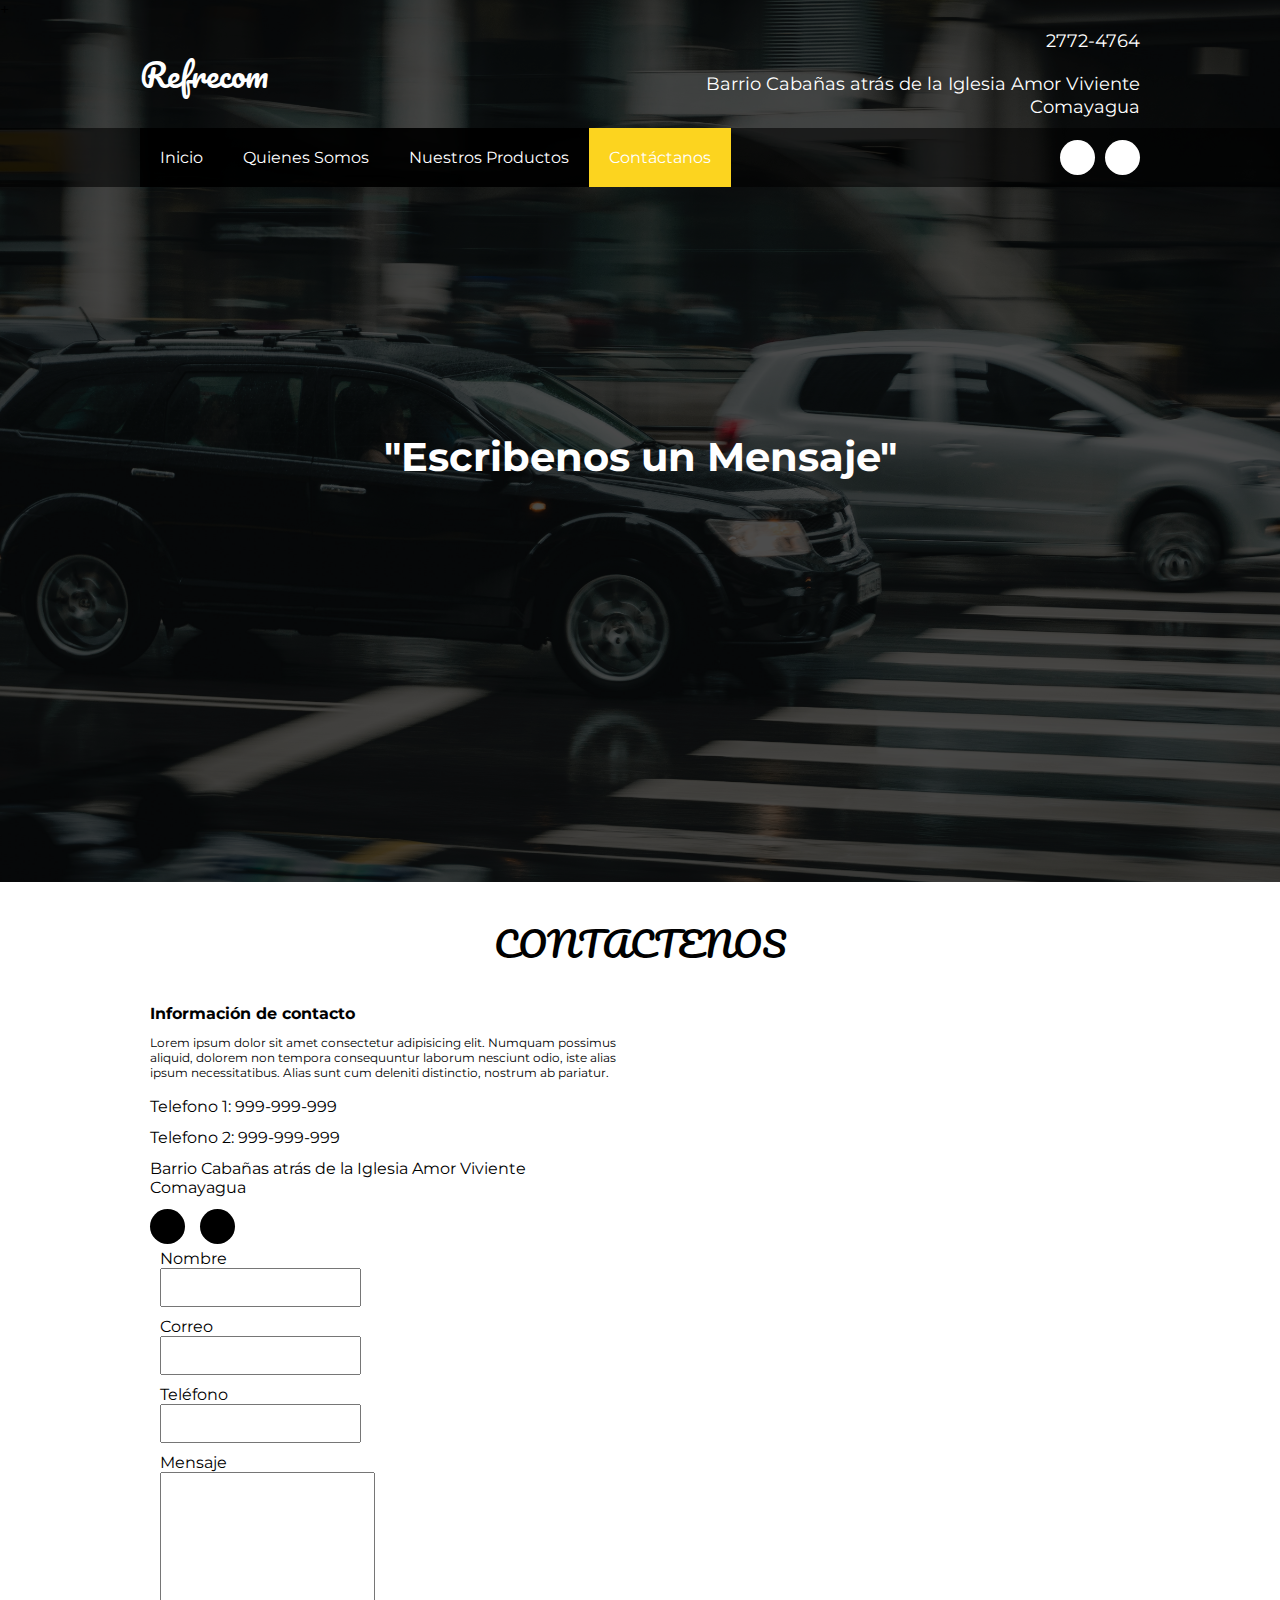
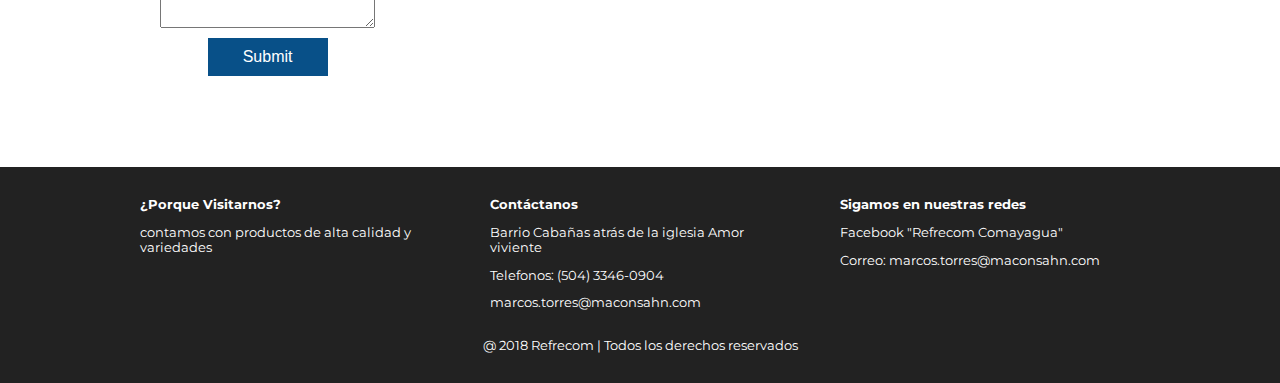
<file: contactanos.html>
+
<!DOCTYPE html>
<html lang="es">
<head>
    <meta charset="UTF-8">
    <title>REFRECOM</title>
    <link rel="stylesheet" href="css/estilos.css">
    <link rel="stylesheet" href="css/contactanos.css">
    <meta name="viewport" content="width=device-width, user-scalable=no, initial-scale=1.0, maximum-scale=3.0, minimum-scale=1.0">
    <link href="https://fonts.googleapis.com/css?family=Montserrat:400,700|Pacifico" rel="stylesheet">
    <link href="https://file.myfontastic.com/QvgyfbwBCjq2RhFvGAxk6o/icons.css" rel="stylesheet">   
</head>
<body>
    <header class="main-header">
        <div class="container container--flex">
           <div class="logo-container column column--50 ">
               <h1 class="logo"> Refrecom </h1>
           </div> 
               <div class="main-header__contactInfo column column--50">
               <p class="main-header__contactInfo__celular">
                <span class="icon-celular">2772-4764</span>
               </p>
               <p class="main-header__contactInfo__address">
                   <span class="icon-map">Barrio Cabañas atrás de la Iglesia Amor Viviente Comayagua</span>
                   </p>
           </div>
        </div>
    </header>
    
    <nav class="main-nav">
        <div class="container container--flex">
              <span class="icon-menu" id="btnmenu"></span>
            <ul class="menu" id="menu">
                  <li class="menu__item"><a href="index.html" class="menu__link ">Inicio</a></li>
                  <li class="menu__item"><a href="quienes.html" class="menu__link">Quienes Somos</a></li>
                  <li class="menu__item"><a href="productos.html" class="menu__link">Nuestros Productos</a></li>
                  <li class="menu__item"><a href="contactanos.html" class="menu__link menu__link--select">Contáctanos</a></li>
             </ul>
             <div class="social-icon">
                 <a href="" class="social-icon__link"><span class="icon-facebook"></span></a>
                 <a href="" class="social-icon__link"><span class="icon-email"></span></a>
            </div>
       </div>
   </nav>    
   <section class="banner">
	<img src="img/fondo.jpg" alt="" class="banner__img">
    <div class="banner__content">"Escribenos un Mensaje"</div>
    </section>  
    <main class="main">
        <section class="group contact">
            <h2 class="group__title">CONTACTENOS </h2>
            <div  class="container container-flex"> 
                <div class="contact-information column column--50">
                    <h3 class="column__title">  Información de contacto </h3>
                    <p class="column__txt">Lorem ipsum dolor sit amet consectetur adipisicing elit. Numquam possimus aliquid, dolorem non tempora consequuntur laborum nesciunt odio, iste alias ipsum necessitatibus. Alias sunt cum deleniti distinctio, nostrum ab pariatur.</p>
                    <p class="colum__txt"> <span class="icon-celular">Telefono 1: 999-999-999</span> </p>
                    <p class="colum__txt">  <span class="icon-celular">Telefono 2: 999-999-999</span> </p>
                    <p class="colum__txt"> <span class="icon-map">Barrio Cabañas atrás de la Iglesia Amor Viviente Comayagua</span></p>
                    <div class="social-icon">
                        <a href="" class="social-icon__link"><span class="icon-facebook"></span></a>
                        <a href="" class="social-icon__link"><span class="icon-email"></span></a>
                    </div>
                    
                <div >
                    <form  action="" method="post" class="formulario column column--50">
                            <label for="" class="formulario_label" >Nombre</label>
                            <input type="text" class="formulario__input-txt" name="nombre">
                            <label for="" class="formulario_label" >Correo</label>
                            <input type="text" class="formulario__input-txt" name="correo" > 
                            <label for="" class="formulario_label">Teléfono</label>
                            <input type="text"  class="formulario__input-txt" name="telefono" >
                            <label for="" class="formulario_label">Mensaje</label>
                            <textarea name="mensaje" id="" cols="30" rows="10" class="formulario_textarea" ></textarea>
                            <input type="submit" class=" btn formulario__btn">
                    </form> 
                </div>
            </div>
        </section>
      </main>
      <footer class="main-footer">
        <div class="container container--flex">
            <div class="column column--33">
              <h2 class="column__title">¿Porque Visitarnos?  </h2>
              <p class="column__txt">contamos con productos de alta calidad y variedades </p>
            </div>
            <div class="column column--33">
              <h2 class="column__title">Contáctanos </h2>
              <p class="column__txt">Barrio Cabañas atrás de la iglesia Amor viviente</p>
              <p class="column__txt">Telefonos: (504) 3346-0904  </p>
              <p class="column__txt">marcos.torres@maconsahn.com </p>
            </div>
            <div class="column column--33">
              <h2 class="column__title">Sigamos en nuestras redes  </h2>
              <p class="column__txt"><a href="" class="icon-facebook">Facebook "Refrecom Comayagua" </a> </p>
              <p class="column__txt"><a href="" class="icon-email">Correo: marcos.torres@maconsahn.com </a> </p>
            </div>
            <p class="copy">@ 2018 Refrecom | Todos los derechos reservados </p>
        </div>
    </footer>
    <script src= "js/menu.js"> </script>
  </body>
</html>
</file>
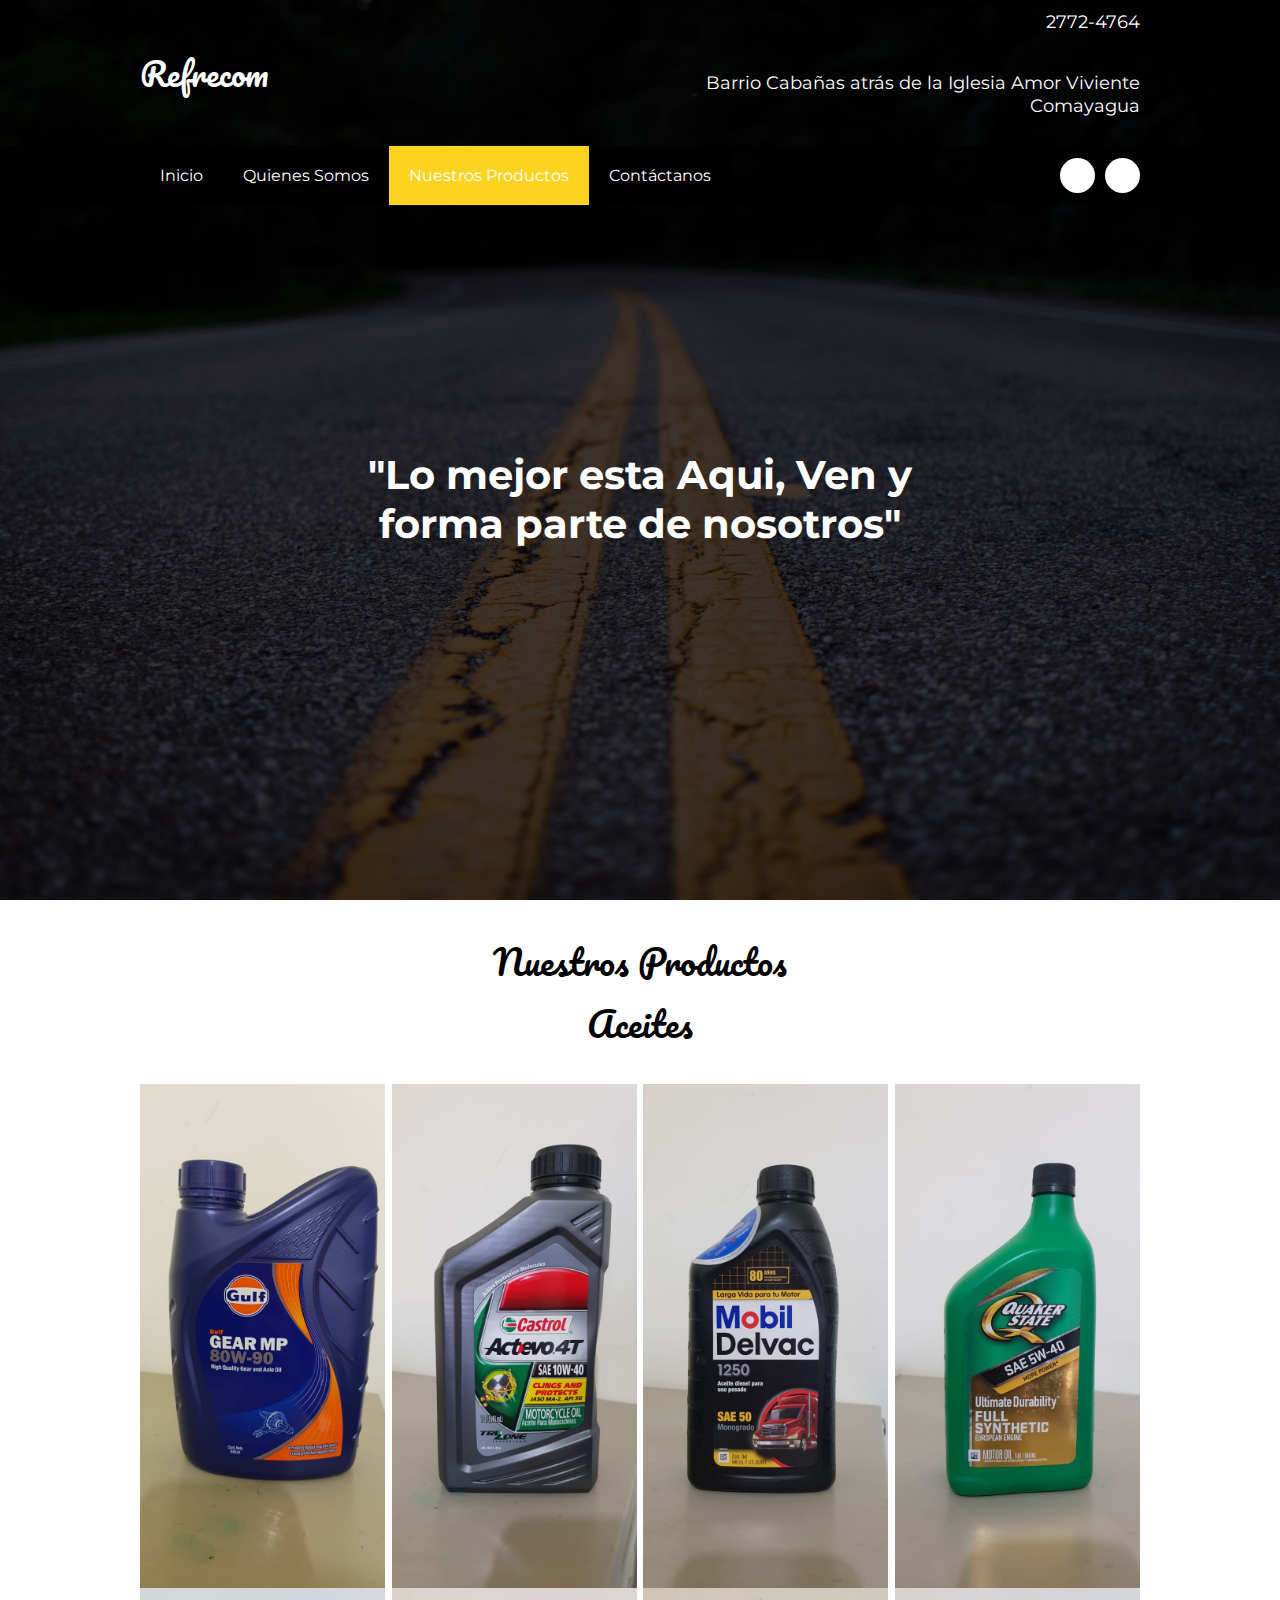
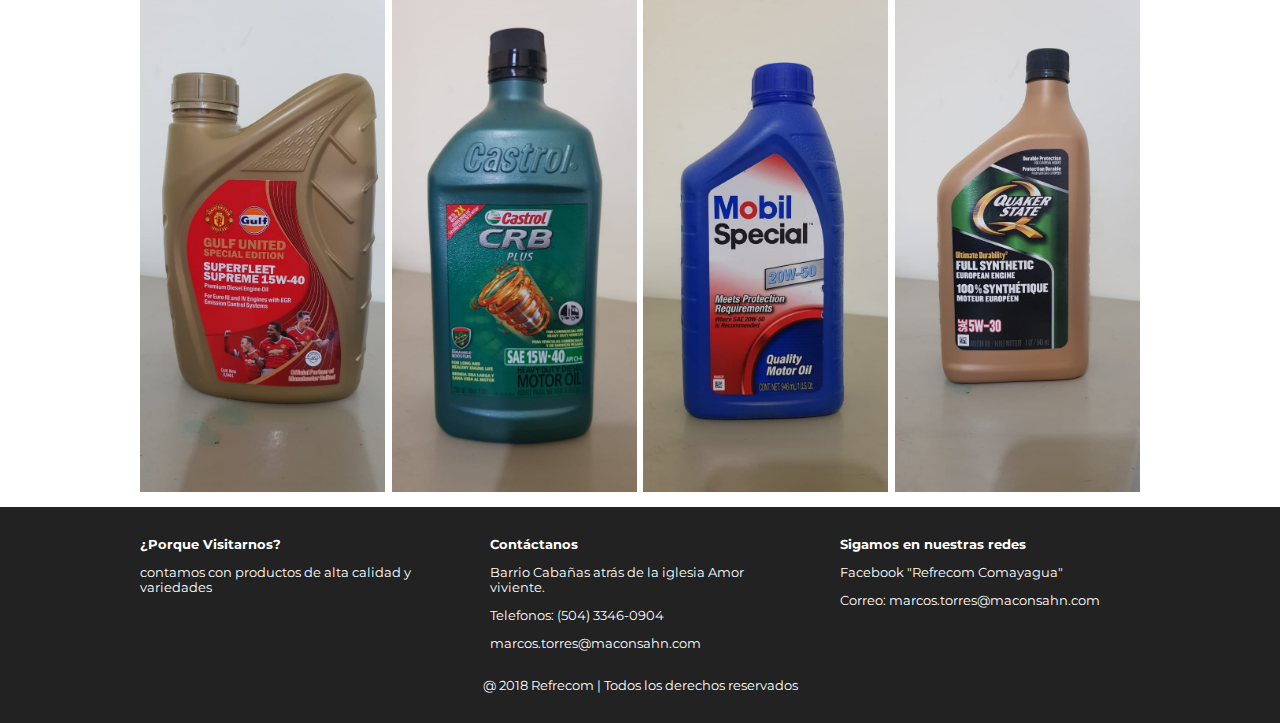
<file: productos.html>
<!DOCTYPE html>
<html lang="es">
<head>
    <meta charset="UTF-8">
    <title> productos </title>
    <link rel="stylesheet" href="css/estilos.css">
    <link rel="stylesheet" href="css/quienes.css">
    <meta name="viewport" content="width=device-width, user-scalable=no, initial-scale=1.0, maximum-scale=3.0, minimum-scale=1.0">
    <link href="https://fonts.googleapis.com/css?family=Montserrat:400,700|Pacifico" rel="stylesheet">
    <link href="https://file.myfontastic.com/QvgyfbwBCjq2RhFvGAxk6o/icons.css" rel="stylesheet">
    
</head>
<body>
    <header class="main-header">
        <div class="container container--flex">
           <div class="logo-container column column--50 ">
               <h1 class="logo"> Refrecom </h1>
           </div> 
           <div class="main-header__contactInfo column column--50">
               <p class="main-header__contactInfo__celular">
                   <span class="icon-celular">2772-4764</span>
               </p>
               <div class="main-header__contactInfo__address">
                   <p class="icon-map">Barrio Cabañas atrás de la Iglesia Amor Viviente Comayagua</p>
               </div>
           </div>
        </div>
    </header>
    
    <nav class="main-nav">
        <div class="container container--flex">
        <span class="icon-menu" id="btnmenu"></span>
        <ul class="menu" id="menu">
            <li class="menu__item"><a href="index.html" class="menu__link">Inicio</a></li>
            <li class="menu__item"><a href="quienes.html" class="menu__link ">Quienes Somos</a></li>
            <li class="menu__item"><a href="productos.html" class="menu__link menu__link--select">Nuestros Productos</a></li>
            <li class="menu__item"><a href="contactanos.html" class="menu__link">Contáctanos</a></li>
        </ul>
        <div class="social-icon">
            <a href="" class="social-icon__link"><span class="icon-facebook"></span></a>
            <a href="" class="social-icon__link"><span class="icon-email"></span></a>
        </div>
    </div>
 </nav>      
 
    <section class="banner">
     <img src="img/fondo3.jpeg" alt="" class="banner__img">
     <div class="banner__content">"Lo mejor esta Aqui, Ven y forma parte de nosotros"</div>
 </section>
 
    <main class="main">
        <div class="group gallery"></div>
        <h2 class="group__title"> Nuestros Productos <br> Aceites</h2>
        <div class="container container--flex">
            <div class="column column--50-25">
                <img src="img/gulf.jpg" alt="" class="gallery__img gallery__img--big" >
                <img src="img/gulf1.jpg" alt="" class="gallery__img gallery__img--small">
            </div>
            <div class="column column--50-25">
                <img src="img/castrol.jpg" alt="" class="gallery__img gallery__img--small" >
                <img src="img/castrol1.jpg" alt="" class="gallery__img gallery__img--big">
            </div>
            <div class="column column--50-25">
                <img src="img/mobil.jpg" alt="" class="gallery__img gallery__img-- big" >
                <img src="img/mobil1.jpg" alt="" class="gallery__img gallery__img--small">
            </div>
            <div class="column column--50-25">
                <img src="img/Quaker.jpg" alt="" class="gallery__img gallery__img--small" >
                <img src="img/quaker1.jpg" alt="" class="gallery__img gallery__img--big">
            </div>
        </div> 
    </main>
       
       <footer class="main-footer">
        <div class="container container--flex">
            <div class="column column--33">
              <h2 class="column__title">¿Porque Visitarnos?  </h2>
              <p class="column__txt">contamos con productos de alta calidad y variedades</p>
            </div>
            <div class="column column--33">
              <h2 class="column__title">Contáctanos </h2>
              <p class="column__txt">Barrio Cabañas atrás de la iglesia Amor viviente. </p>
              <p class="column__txt">Telefonos: (504) 3346-0904 </p>
              <p class="column__txt">marcos.torres@maconsahn.com</p>
            </div>
            <div class="column column--33">
              <h2 class="column__title">Sigamos en nuestras redes  </h2>
              <p class="column__txt"><a href="" class="icon-facebook">Facebook "Refrecom Comayagua" </a> </p>
              <p class="column__txt"><a href="" class="icon-email">Correo: marcos.torres@maconsahn.com </a> </p>
            </div>
            <p class="copy">@ 2018 Refrecom | Todos los derechos reservados </p>
        </div>
    </footer>
    <script src= "js/menu.js"> </script>
</body>
</html>
</file>
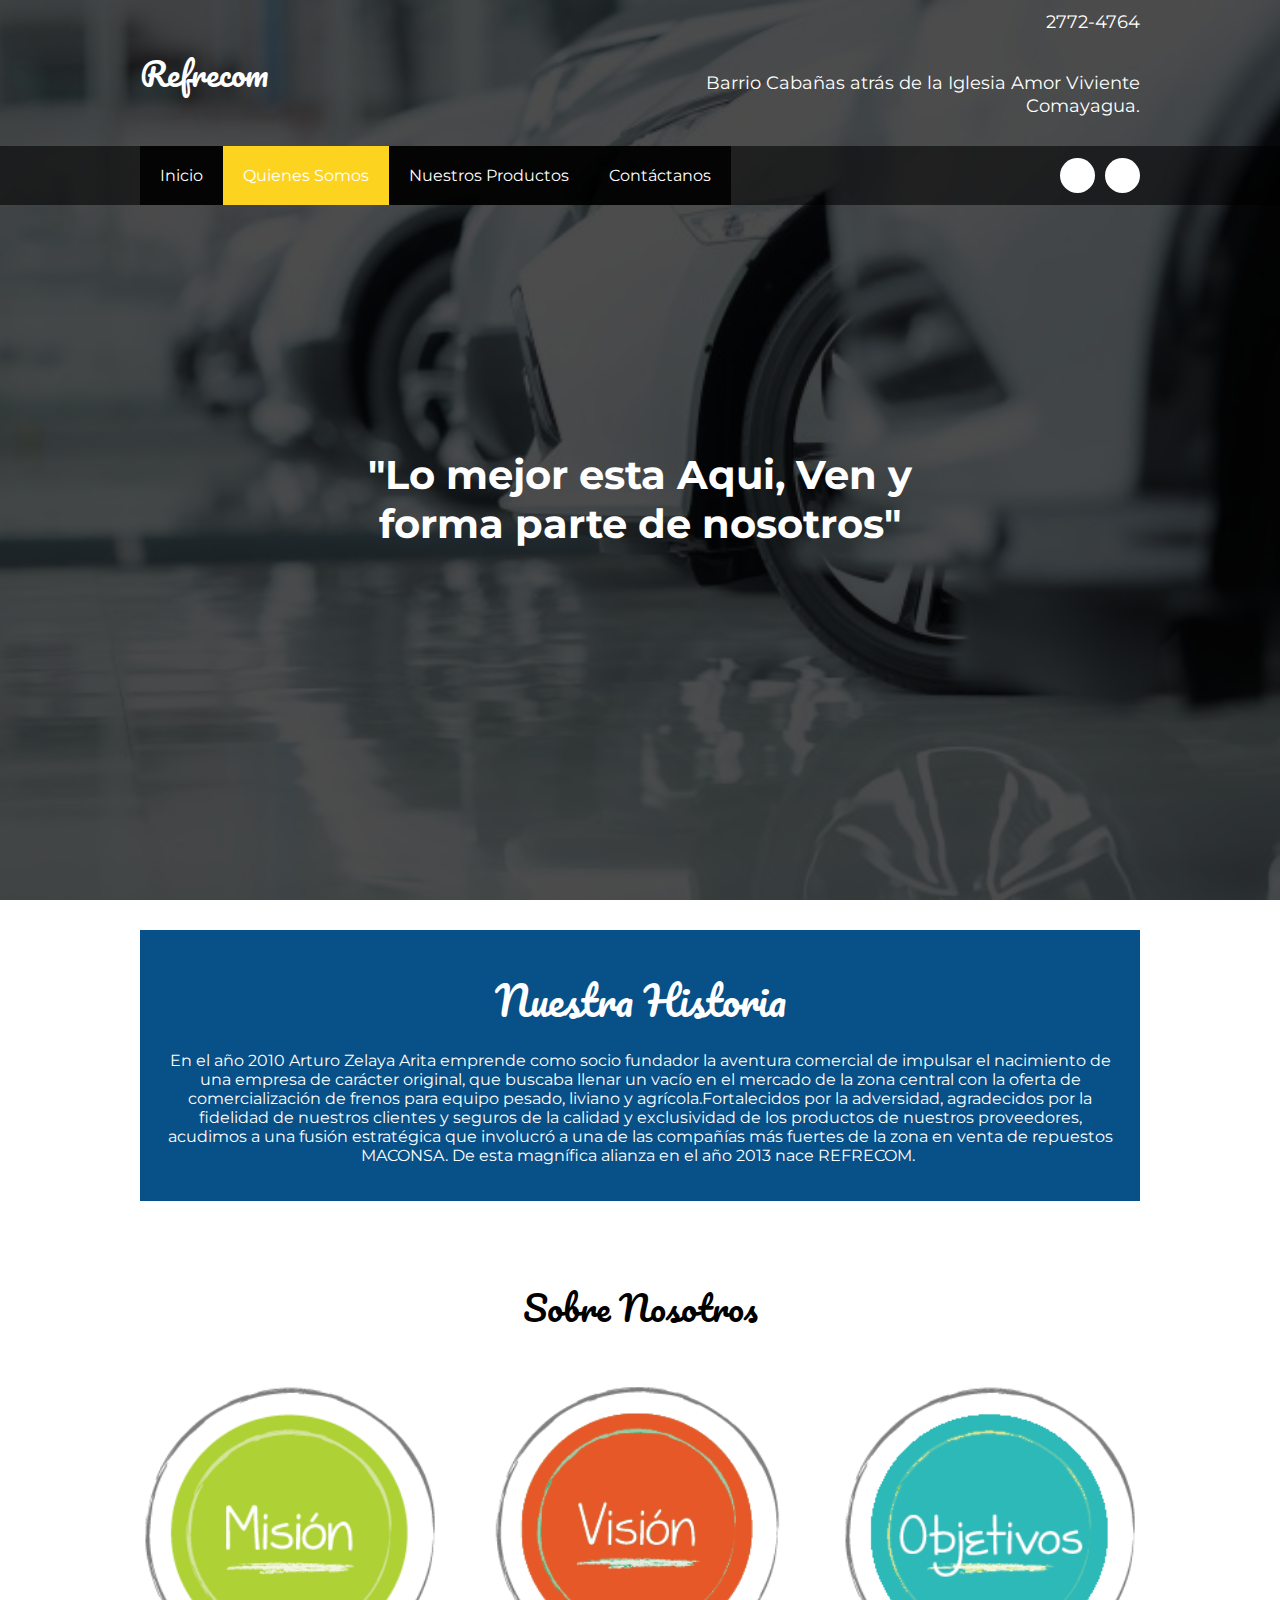
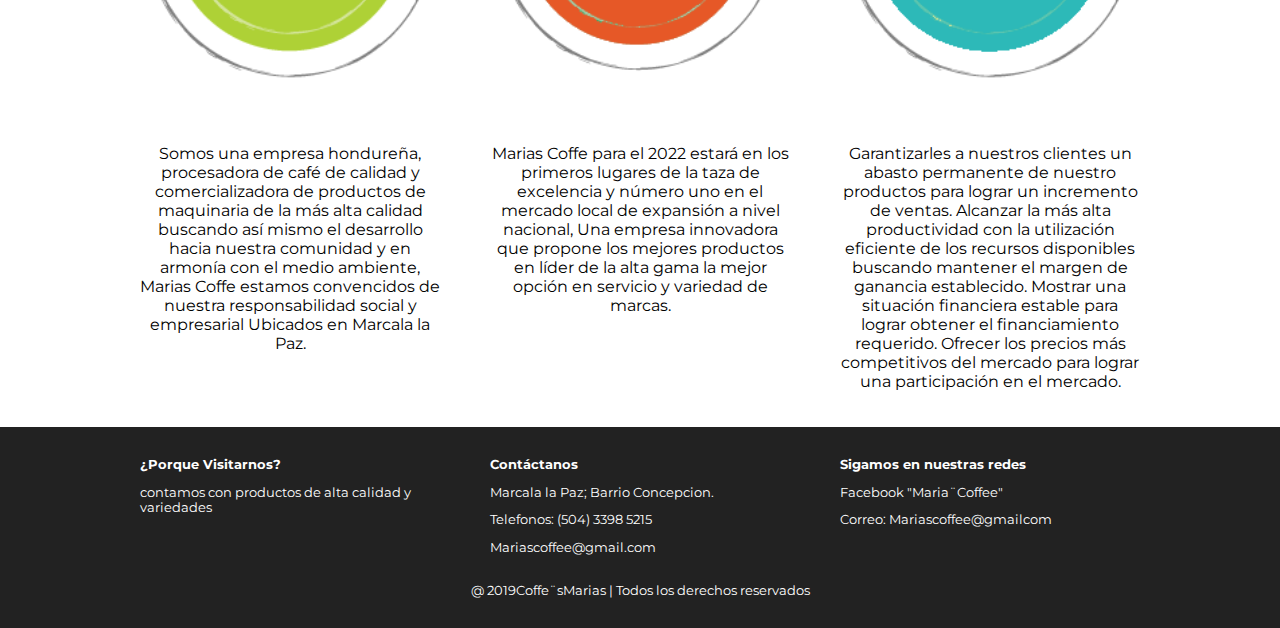
<file: quienes.html>
﻿<!DOCTYPE html>
<html lang="es">
<head>
    <meta charset="UTF-8">
    <title> Quíenes Somos </title>
    <link rel="stylesheet" href="css/estilos.css">
    <link rel="stylesheet" href="css/quienes.css">
    <meta name="viewport" content="width=device-width, user-scalable=no, initial-scale=1.0, maximum-scale=3.0, minimum-scale=1.0">
    <link href="https://fonts.googleapis.com/css?family=Montserrat:400,700|Pacifico" rel="stylesheet">
    <link href="https://file.myfontastic.com/QvgyfbwBCjq2RhFvGAxk6o/icons.css" rel="stylesheet">
    
</head>
<body>
    <header class="main-header">
        <div class="container container--flex">
           <div class="logo-container column column--50 ">
               <h1 class="logo"> Refrecom </h1>
           </div> 
           <div class="main-header__contactInfo column column--50">
               <p class="main-header__contactInfo__celular">
                   <span class="icon-celular">2772-4764</span>
               </p>
               <div class="main-header__contactInfo__address">
                   <p class="icon-map">Barrio Cabañas atrás de la Iglesia Amor Viviente Comayagua.
                   </p>
               </div>
           </div>
        </div>
    </header>
    
    <nav class="main-nav">
        <div class="container container--flex">
        <span class="icon-menu" id="btnmenu"></span>
        <ul class="menu" id="menu">
            <li class="menu__item"><a href="index.html" class="menu__link">Inicio</a></li>
            <li class="menu__item"><a href="quienes.html" class="menu__link menu__link--select">Quienes Somos</a></li>
            <li class="menu__item"><a href="productos.html" class="menu__link">Nuestros Productos</a></li>
            <li class="menu__item"><a href="contactanos.html" class="menu__link">Contáctanos</a></li>
        </ul>
        <div class="social-icon">
            <a href="" class="social-icon__link"><span class="icon-facebook"></span></a>
            <a href="" class="social-icon__link"><span class="icon-email"></span></a>
        </div>
    </div>
 </nav>      
 <section class="banner">
     <img src="img/fondo1.jpg" alt="" class="banner__img">
     <div class="banner__content">"Lo mejor esta Aqui, Ven y forma parte de nosotros"</div>
 </section>
 
    <main class="main">
     <section class="group group--color">
        <div class="container">
         <h2 class="main__title"> Nuestra Historia</h2>
            <p class="main__txt"><justify> En el año 2010 Arturo Zelaya Arita emprende como socio fundador la aventura comercial de impulsar el nacimiento de una empresa de carácter original, que buscaba llenar un vacío en el mercado de la zona central con la oferta de comercialización de frenos para equipo pesado, liviano y agrícola.Fortalecidos por la adversidad, agradecidos por la fidelidad de nuestros clientes y seguros de la calidad y exclusividad de los productos de nuestros proveedores, acudimos a una fusión estratégica que involucró a una de las compañías más fuertes de la zona en venta de repuestos MACONSA. De esta magnífica alianza en el año 2013 nace REFRECOM.</justify> </p>
        </div> 
     </section>   
 </main>
 
      <section class="group our-team">
         <h2 class="group__title">Sobre Nosotros</h2>
         <div class="container container--flex">
             <div class="column column--33">
                 <h3 class="our-team__title"></h3>
                 <img src="img/mision1.png" alt="" class="our-team__img">
                 <p class="our-team__txt"> <center>Somos una empresa hondureña, procesadora de café de calidad y comercializadora de productos de maquinaria de la más alta calidad buscando así mismo el desarrollo hacia nuestra comunidad y en armonía con el medio ambiente, Marias Coffe estamos convencidos de nuestra responsabilidad social y empresarial Ubicados en Marcala la Paz. </center></p>
             </div>
             <div class="column column--33">
                 <h3 class="our-team__title"></h3>
                 <img src="img/vision2.png" alt="" class="our-team__img">
                 <p class="our-team__txt"> <center>Marias Coffe para el 2022 estará en los primeros lugares de la taza de excelencia y número uno en el mercado local de expansión a nivel nacional, Una empresa innovadora que propone los mejores productos en líder de la alta gama la mejor opción en servicio y variedad de marcas.</center></p>
             </div>
             <div class="column column--33">
                 <h3 class="our-team__title"></h3>
                 <img src="img/valores3.png" alt="" class="our-team__img">
                 <p class="our-team__txt"> <center>Garantizarles a nuestros clientes un abasto permanente de nuestro productos para lograr un incremento de ventas. 
Alcanzar la más alta productividad con la utilización eficiente de los recursos disponibles buscando mantener el margen de ganancia establecido. 
Mostrar una situación financiera estable para lograr obtener el financiamiento requerido. 
Ofrecer los precios más competitivos del mercado para lograr una participación en el mercado.
</center></p>
             </div>
         </div>
          
      </section>
      
       <footer class="main-footer">
        <div class="container container--flex">
            <div class="column column--33">
              <h2 class="column__title">¿Porque Visitarnos?  </h2>
              <p class="column__txt">contamos con productos de alta calidad y variedades   </p>
            </div>
            <div class="column column--33">
              <h2 class="column__title">Contáctanos </h2>
              <p class="column__txt">Marcala la Paz; Barrio Concepcion.</p>
              <p class="column__txt">Telefonos: (504) 3398 5215  </p>
              <p class="column__txt">Mariascoffee@gmail.com </p>
            </div>
            <div class="column column--33">
              <h2 class="column__title">Sigamos en nuestras redes  </h2>
              <p class="column__txt"><a href="" class="icon-facebook">Facebook "Maria¨Coffee" </a> </p>
              <p class="column__txt"><a href="" class="icon-email">Correo: Mariascoffee@gmailcom </a> </p>
            </div>
            <p class="copy">@ 2019Coffe¨sMarias | Todos los derechos reservados </p>
        </div>
    </footer>
    <script src= "js/menu.js"> </script>
</body>
</html>
</file>
<file: css/estilos.css>
@import url('https://fonts.googleapis.com/css?family=Montserrat:400,700');
* {
   box-sizing: border-box; 
}
body {
    font-family: 'Montserrat', sans-serif;
    margin: 0;
}
img {
    display: block;
    width: 100%;
    max-width: 100%; 
}
h1, h2, h3, h4, h5, h6 {
    margin: 0;   
}
.container{
    width: 100%;
    margin: auto;   
}
.container--flex{
    display: flex;
    flex-wrap: wrap;
    justify-content: space-between;
    align-items: center;
}
.column {
   width: 100%;  
}

.main-header { 
    width: 100%;
}
.logo {
    font-size: 2em;
    color: #DE423A;
    padding: 10px;
    font-family: 'Pacifico', cursive;
    font-weight: 100;
}
.main-header__contactInfo__celular{
    background: #DE423A;
    color: white;
    margin: 0 auto;
    padding: 10px; 
}
.main-header__contactInfo__address{
    padding: 10px;
    margin: 0; 
}
.main-header [class*="icon-"]:before {
    position: relative;
    top: 2px;
    right: 5px;
}
.main-nav {
    width: 100%;
    position: relative;
    z-index: 2000;
    padding: 10px;   
}
.icon-menu {
    display: block;
    color: white;
    border: 1px solid white;
    border-radius: 3px;
    width: 40px;
    height: 40px;
    line-height: 42px;
    text-align: center;
    cursor: pointer;
    font-size: 1.5em;
    
}
.social-icon {
    display: flex;
    justify-content: space-between;
}
.social-icon [class*="icon-"] {
    color: black;
    margin-left: 10px;
    display: flex;
    justify-content: center;
    align-items: center;
    font-size: 1.3em;
    width: 35px;
    height: 35px;
    background: white;
    border-radius: 50%;
}
.social-icon__link{
    text-decoration: none;
}
.menu {
    position: absolute;
    top: 60px;
    left: 0;
    width: 100%;
    background: rgba(0,0,0,.85);
    padding: 0;
    margin: 0;
    list-style: none;
    text-align: center;
    height: 0;
    overflow: hidden;
    transition: height .3s linear;
}
.menu__link {
    display:block;
    padding: 15px;
    color: white;
    text-decoration: none;   
}
.menu__link:hover {
    background: #FCD41F;
}
.menu__link--select {
    background: #FCD41F; 
}
.mostrar{
    height: 196px;
    
}
.banner {
    margin-top: -60px;
    position: relative;  
}
.banner:before {
    content: '';
    position: absolute;
    width: 100%;
    height: 100%;
    background: rgba(0,0,0,0.7);
    z-index: 1000;
    top: 0;     
}
.banner__img {
    width: 100%;
    height: 500%;
    object-fit: cover;
}
.banner__content{
    width: 50%;
    color: white;
    text-align: center;
    position: absolute;
    z-index: 1500;
    top: 50%;
    transform: translateX(50%) translateY(-0.2%);
    font-size: 0.7em;
    font-weight: bold; 
}
.group--color .container {
    background: #085088;
    color: white;
    padding: 10px;
    text-align: center;
}
.main__title {
    margin: 15px 0;
    font-size: 1.8em;
    font-family: 'pacifico',cursive;
    font-weight: 100;
}
.column__title {
    font-size: 1.3em;
}
.main__about__description .column:nth-child(2){
    padding: 50px;  
}
.btn {
    display: block;
    text-align: center;
    text-decoration: none;
    width: 120px;
    background: #085088;
    color: white;
    padding: 10px;
    margin: 10px auto; 
}
.group__title {
    font-family: 'pacifico', cursive;
    text-align: center;
    font-weight: 100;
    font-size: 1.8em;
    margin: 30px;   
}
.today-special .column {
    margin-bottom: 30px; 
    text-align: center;
}
.today-special__img {
    margin: auto;
    max-width: 350px;  
}
.today-special__title {
    font-size: 1.3em;
    padding-top: 10px;
    padding-bottom: 20px;   
}
.today.special__price {
    font-size: 1.5em;
    color: #DE423A;
    font-weight: bold;
}
.main-footer{
    background: #222;
    color: white;
    padding: 10px;
    padding-top: 20px;
    padding-bottom: 20px;
    font-size: .8em;
}
.copy {
   text-align: center;
    margin: auto;
    margin-top: 15px;
}
.main-footer [class*="icon-"]{
    color: white;
    text-decoration: none;
}
.main-footer [class*="icon-"]:before{
    position: relative;
    top: 3px;
    right: 5px;
}


@media screen and (min-width:480px){
.logo{
        color: white;
    }
.main-header__contactInfo {
        text-align: right;
    }
.main-header__contactInfo__celular{
        background: none;
    }
.main-header__contactInfo__address{
        color: white;
    }
.main-nav{
        background: rgba(0,0,0,0.58);
    }
.banner{
        margin-top: -205px;
        z-index: -1000;
    }
.banner__img{
    height: 600px;   
    }
.banner__content{
    font-size: 2em;
    }
 .main{
     padding-bottom: 15px;
    }
.main__about__description .column:nth-child(2){
    padding-left: 10px;
    font-size: 0.9em;
    transform: translateX(0) translateY(-0%);
    }
.main__about__description .btn{
    margin: 0;
    }
.today-special .column {
     border: 5px solid #ddd;
     padding: 5px;
    }
.today-special__img{
    height: 500px;
    object-fit: cover; 
    } 
.main-footer .container--flex{
      align-items: flex-start;  
    }
.column--50 {
    width: 49.5%;
    }
.column--50-25{
     width: 49.5%;
    }
.column--33{
    width: 30%;
    }  
}

@media screen and (min-width:768px){
    .main__title{
        font-size: 2.2em;
    } 
    .main__about__description{
        margin-top: 30px;
    }
    .main__about__description .column--50:nth-child(2){
        font-size: 1em;
    }
    .main__about__description .column--50:nth-child(2) .column__txt{
        line-height: 40px;
    }
    .column--50-25{
        width: 24.5%;
    }
    .column__title{
        font-size: 1em;
    }
    .group__title{
        font-size: 2.2em;
    }
}

@media screen and (min-width:1024px){
    .container{
        width: 1000px;
    }
    .logo{
        font-size: 2em;
        padding: 0;
    }
    .main-header__contactInfo__celular,
    .main-header__contactInfo__address{
        padding-right: 0;
        font-size: 1.15em;
    }
    .main-nav{
        padding: 0;
    }
    .banner__img{
        height: 900px;
    }
    .banner__content{
        font-size: 2.5em;
        align-content: center;
    }
    .icon-menu {
        display: none;
    } 
    .menu{
        position: static;
        display: flex;
        height: auto;
        width: auto;
    }
    .menu__link {
        padding: 20px;
    }
    .group--color .container{
        margin-top: 30px;
        margin-bottom: 30px;
        padding: 20px;
    }
    .main__title {
        font-size: 2.5em;
    }
    .main__about__description .column--50:nth-child(2) .column__txt{
        line-height: 50px;
    }
    .today-special__title {
        font-size: 1.4em;
    }
    .today-special__price {
        font-size: 1.8em;
        color: red;
    }
    .main-footer {
        padding-top: 30px;
        padding-bottom: 30px;
    }  
}
@media screen and (min-width:1600px){
    .container {
        width: 1200px;
    }   
    .banner__img{
        width: 700px;
    }
    .main__about__description .column:nth-child(1) img {
        width: 100%;
        height: 350px; 
        object-fit: cover;
    }
    .today-special__img{
        height: 300px;
    }
}
</file>
<file: css/contactanos.css>
.contact .container--flex {
    align-items: center;
}
.contact-information{
    padding: 10px;
    padding-top: 0%;
    margin-bottom:30px;
    

}
.contact-information.column__title{
    font-family: 'Pacifico', cursive;
    font-weight: 100;

}
.contact-information [class*="icon-"] {
    font-size: 1.3em;
    margin-right: 7px;
    position: relative;
    top: 5px;
}
.contact-information .social-icon{
    justify-content: flex-start;
    margin-bottom: 10px;
}
.contact-information .social-icon [class*="icon-"] {
background: black;
color: white;
margin-left: 0;
margin-right: 15px;
}
.formulario{
    padding:10px;
    padding-top:0;
}
.formulario__label.formulario__input-txt.formulario_textarea{
    display:block;
    width:100%;

}
.formulario__input-txt{
    padding:10px;
    margin-bottom:10px;

}
.formulario_textarea{
    min-height: 100px;
    min-width: 100px;
    max-width: 100%;
    max-height:200px;

}
.formulario__btn{
    border:none ;
    cursor: pointer;
    font-size:1em;
}
@media screen and (min-width:480px){
    .contact-information p{
        font-size: .75em;
    }
    
    
    .contact-information{
        
        border-bottom:none;
       
        
    }
}
@media screen and (min-width:768px){
    .contact-information p{
        font-size:lem;
    }
    .contact-information.column__title{
        font-size:1.5em;
        
    }
}
</file>
<file: css/quienes.css>
.our-team {
    text-align: center;
    margin-bottom: 20px;
}
.our-team .container--flex {
    align-items: flex-start;
}
.our-team__title{
    font-family: 'pacifico', cursive;
    color: #DE423A;
    font-weight: bold;
    font-size: 1.8em;
    margin-bottom: 10px;
}
.our-team__img{
    width: 100px;
    height: 100px;
    object-fit: cover;
    border-radius: 60%;
    margin: auto;
    margin-bottom: 20px;
}
.our-team__txt{
    padding: 10px;
    text-align: justify;
}

@media screen and (min-width:480px){
    .our-team__img{
        width: 120px;
        height: 120px;
    }
}
@media screen and (min-width:768px){
    .our-team__img{
        width: 220px;
        height: 220px;
    }
}
@media screen and (min-width:1024px){
    .our-team__img{
        width: 310px;
        height: 310px;
    }
}
@media screen and (min-width:1600px){
    .our-team__img{
        width: 450px;
        height: 450px;
    }
}
</file>
